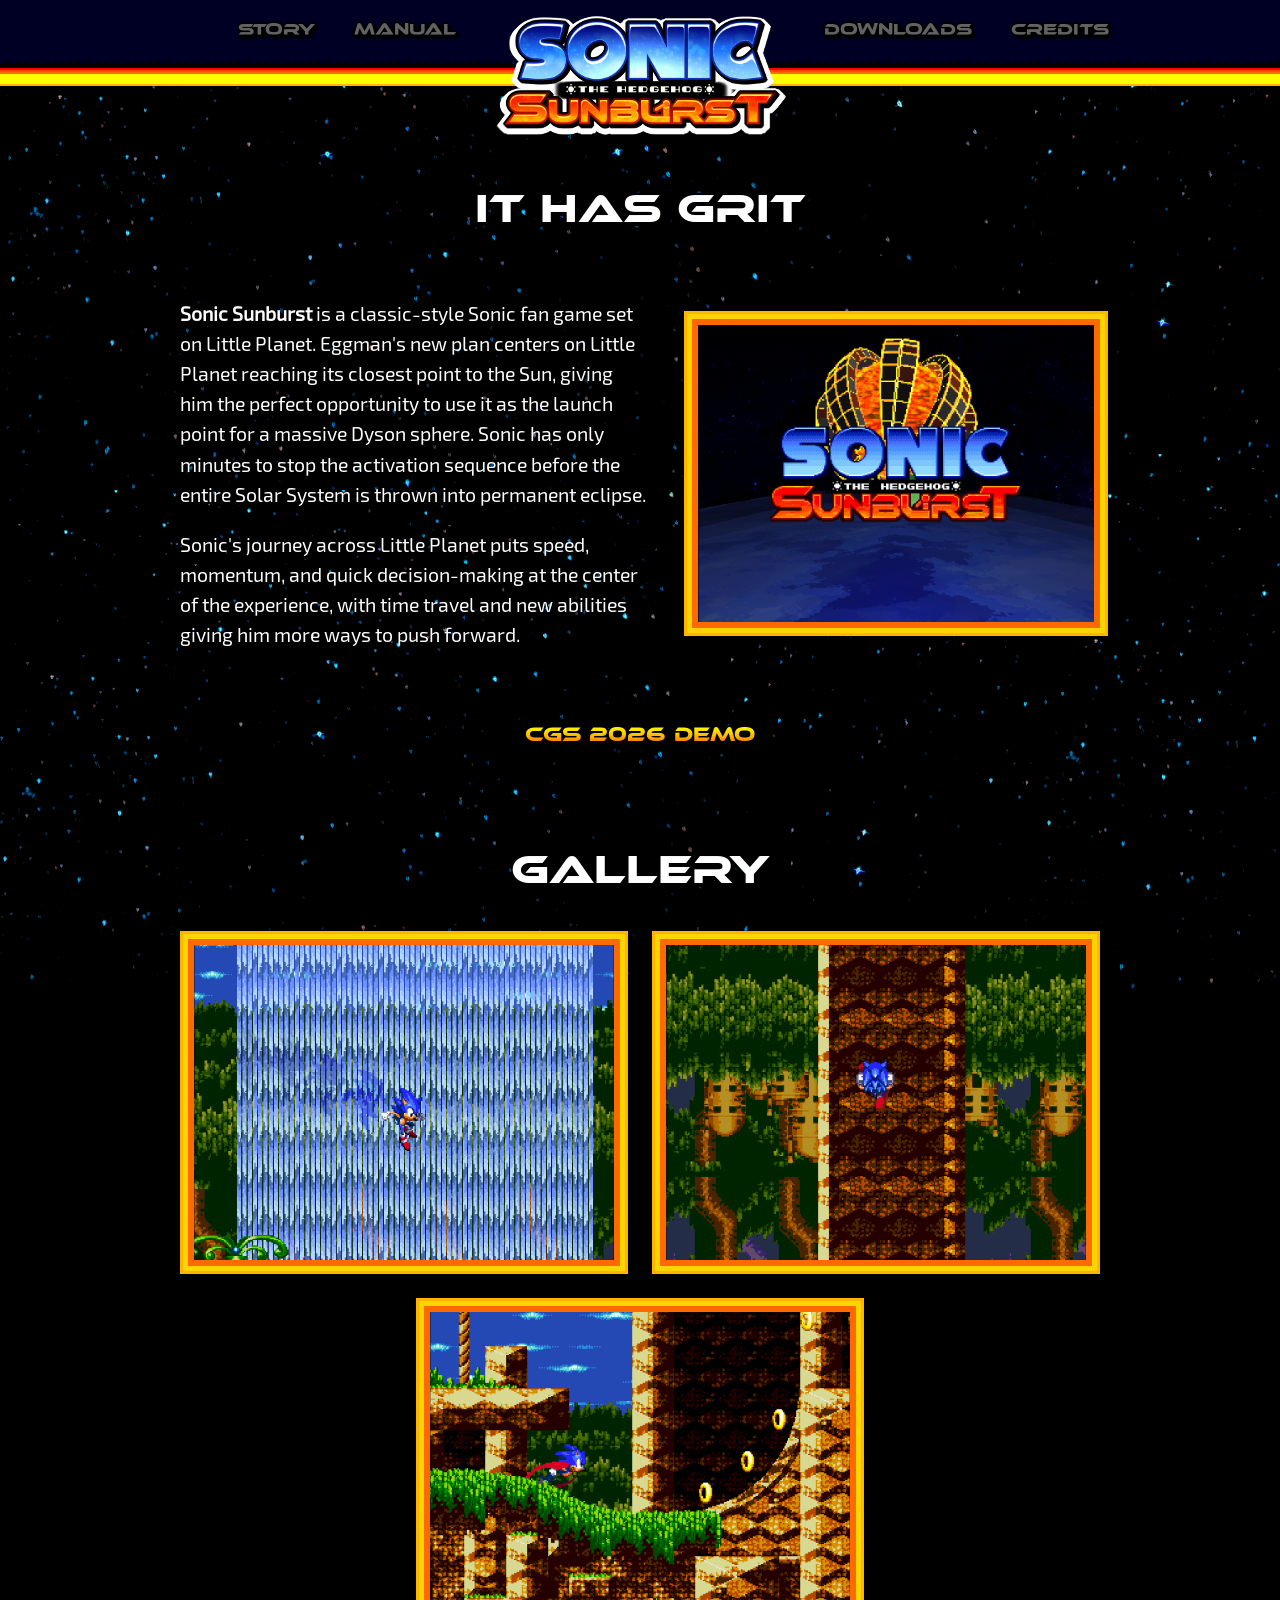
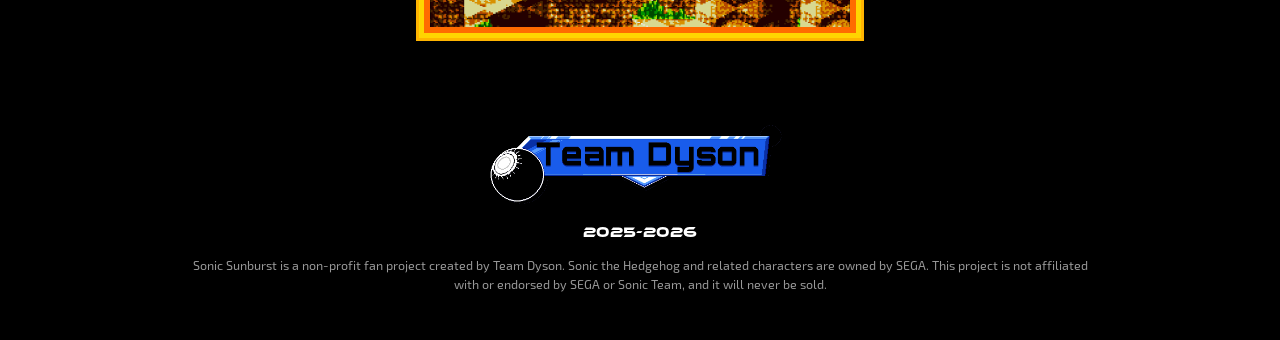
<file: index.html>
<!DOCTYPE html>
<html lang="en">
<head>
    <meta charset="UTF-8">
    <meta name="viewport" content="width=device-width, initial-scale=1.0">

    <title>SONIC SUNBURST</title>

    <link rel="icon" href="favicon.ico">
    <link rel="stylesheet" href="css/home.css">
</head>

<body>
<nav class="site-nav">
    <div class="nav-left">
        <a class="ui-font" href="about.html">Story</a>
        <a class="ui-font" href="manual.html">Manual</a>
    </div>

    <a id="logo-link" href="index.html">
        <img src="assets/sb_logo.png" alt="SONIC SUNBURST" id="navbar-logo">
    </a>

    <div class="nav-right">
        <a class="ui-font" href="download.html">Downloads</a>
        <a class="ui-font" href="credits.html">Credits</a>
    </div>
</nav>

<main>
    <section>
        <h1>IT HAS GRIT</h1>

        <div class="introduction-block">
            <div class="intro-copy">
                <p>
                    <strong>Sonic Sunburst</strong> is a classic-style Sonic fan game set on Little Planet.
                    Eggman's new plan centers on Little Planet reaching its closest point to the Sun,
                    giving him the perfect opportunity to use it as the launch point for a massive Dyson sphere.
                    Sonic has only minutes to stop the activation sequence before the entire Solar System is thrown
                    into permanent eclipse.
                </p>

                <p>
                    Sonic's journey across Little Planet puts speed, momentum, and quick decision-making at the center
                    of the experience, with time travel and new abilities giving him more ways to push forward.
                </p>
            </div>

            <img class="border" src="images/title.png" alt="Sonic Sunburst title screen">
        </div>

        <div class="download-link">
            <a class="ui-font" href="download.html">CGS 2026 Demo</a>
        </div>
    </section>

    <section>
        <h1>GALLERY</h1>

        <div class="gallery">
            <img class="border" src="images/final1.png" alt="Sonic Sunburst screenshot 1">
            <img class="border" src="images/final2.png" alt="Sonic Sunburst screenshot 2">
            <img class="border" src="images/final3.png" alt="Sonic Sunburst screenshot 3">
        </div>
    </section>
</main>

<footer>
    <img
        class="team-dyson-logo"
        src="assets/dyson_logo.png"
        alt="Team Dyson"
        onerror="this.style.display='none'; this.nextElementSibling.style.display='block';"
    >
    <div class="team-dyson-name">TEAM DYSON</div>

    <p class="footer-years">2025-2026</p>

    <p class="footer-disclaimer">
        Sonic Sunburst is a non-profit fan project created by Team Dyson. Sonic the Hedgehog and related characters are owned by SEGA. This project is not affiliated with or endorsed by SEGA or Sonic Team, and it will never be sold.
    </p>
</footer>
</body>
</html>
</file>
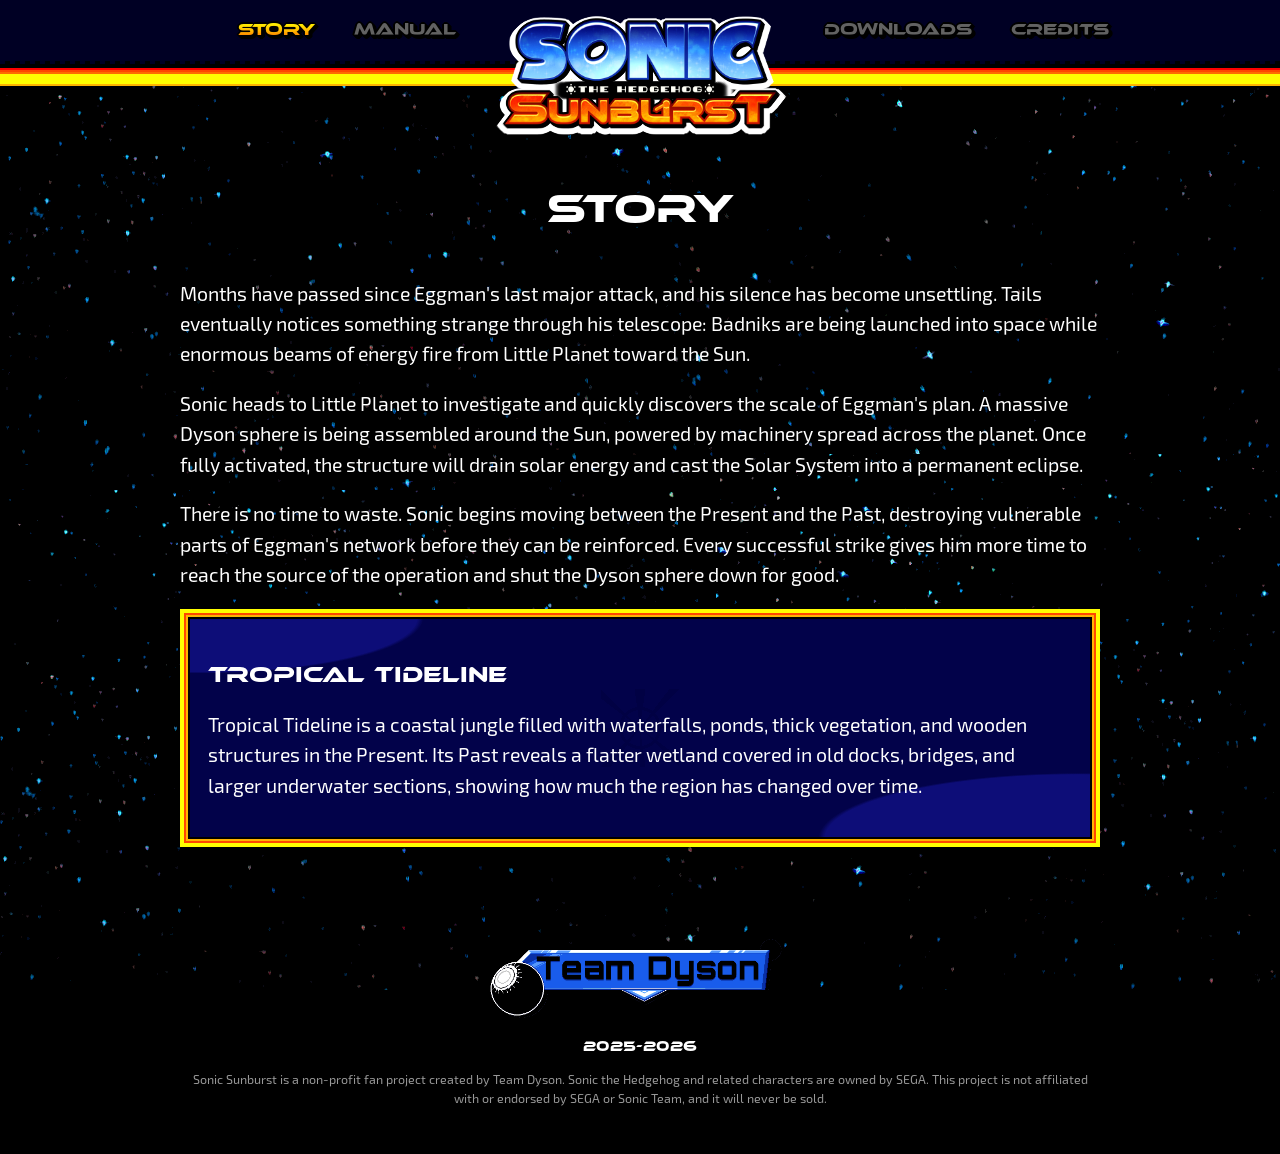
<file: about.html>
<!DOCTYPE html>
<html lang="en">
<head>
    <meta charset="UTF-8">
    <meta name="viewport" content="width=device-width, initial-scale=1.0">

    <title>SONIC SUNBURST - STORY</title>

    <link rel="icon" href="favicon.ico">
    <link rel="stylesheet" href="css/home.css">
</head>

<body>
<nav class="site-nav">
    <div class="nav-left">
        <a class="ui-font nav-active" href="about.html">Story</a>
        <a class="ui-font" href="manual.html">Manual</a>
    </div>

    <a id="logo-link" href="index.html">
        <img src="assets/sb_logo.png" alt="SONIC SUNBURST" id="navbar-logo">
    </a>

    <div class="nav-right">
        <a class="ui-font" href="download.html">Downloads</a>
        <a class="ui-font" href="credits.html">Credits</a>
    </div>
</nav>

<main>
    <section>
        <h1>STORY</h1>

        <p>
            Months have passed since Eggman's last major attack, and his silence has become unsettling.
            Tails eventually notices something strange through his telescope: Badniks are being launched
            into space while enormous beams of energy fire from Little Planet toward the Sun.
        </p>

        <p>
            Sonic heads to Little Planet to investigate and quickly discovers the scale of Eggman's plan.
            A massive Dyson sphere is being assembled around the Sun, powered by machinery spread across
            the planet. Once fully activated, the structure will drain solar energy and cast the Solar
            System into a permanent eclipse.
        </p>

        <p>
            There is no time to waste. Sonic begins moving between the Present and the Past, destroying
            vulnerable parts of Eggman's network before they can be reinforced. Every successful strike
            gives him more time to reach the source of the operation and shut the Dyson sphere down for good.
        </p>

        <div class="sunburst-panel">
            <h2>TROPICAL TIDELINE</h2>
            <p>
                Tropical Tideline is a coastal jungle filled with waterfalls, ponds, thick vegetation,
                and wooden structures in the Present. Its Past reveals a flatter wetland covered in old
                docks, bridges, and larger underwater sections, showing how much the region has changed over time.
            </p>
        </div>
    </section>
</main>

<footer>
    <img
        class="team-dyson-logo"
        src="assets/dyson_logo.png"
        alt="Team Dyson"
        onerror="this.style.display='none'; this.nextElementSibling.style.display='block';"
    >
    <div class="team-dyson-name">TEAM DYSON</div>

    <p class="footer-years">2025-2026</p>

    <p class="footer-disclaimer">
        Sonic Sunburst is a non-profit fan project created by Team Dyson. Sonic the Hedgehog and related characters are owned by SEGA. This project is not affiliated with or endorsed by SEGA or Sonic Team, and it will never be sold.
    </p>
</footer>
</body>
</html>
</file>
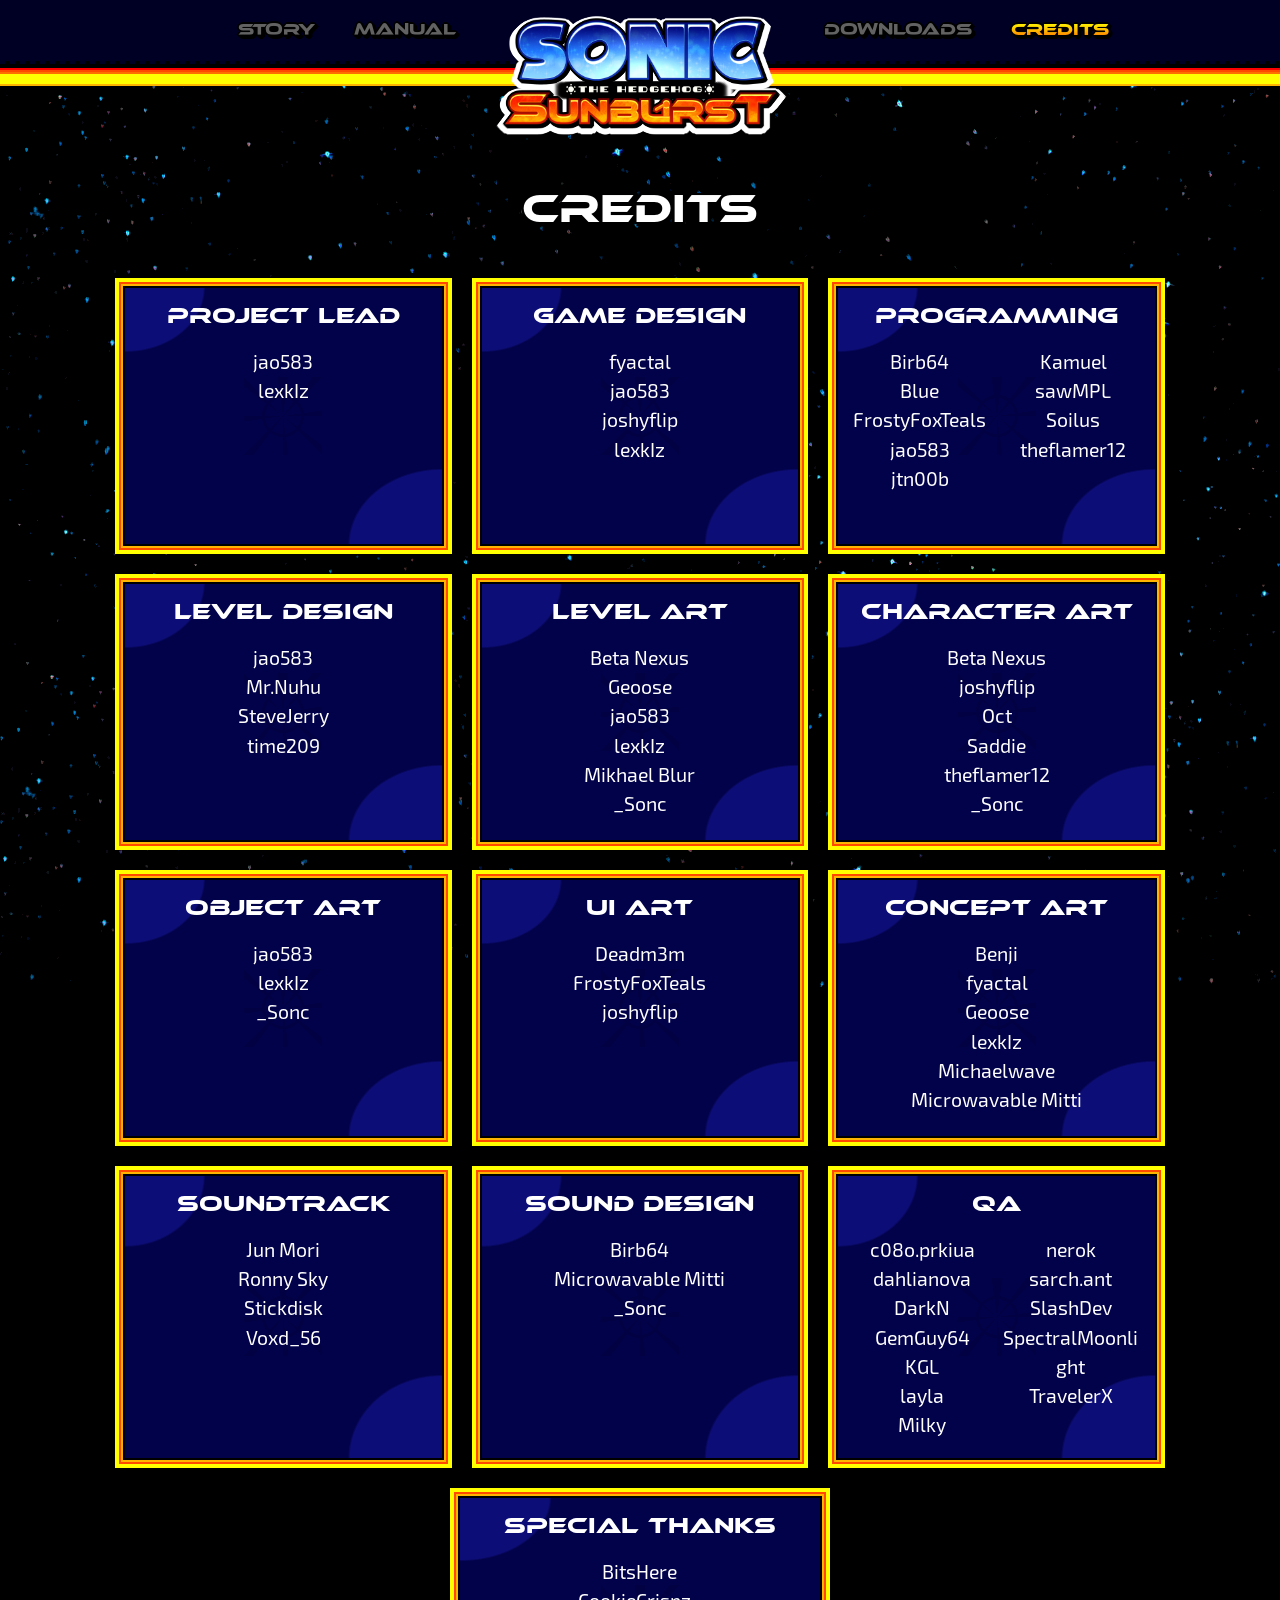
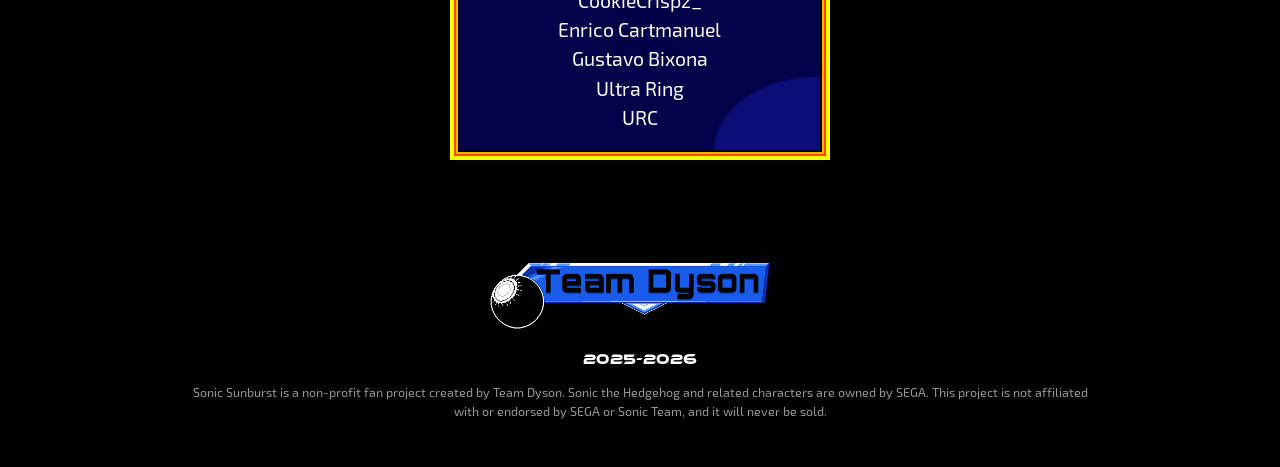
<file: credits.html>
<!DOCTYPE html>
<html lang="en">
<head>
    <meta charset="UTF-8">
    <meta name="viewport" content="width=device-width, initial-scale=1.0">

    <title>SONIC SUNBURST - CREDITS</title>

    <link rel="icon" href="favicon.ico">
    <link rel="stylesheet" href="css/home.css">
</head>

<body>
<nav class="site-nav">
    <div class="nav-left">
        <a class="ui-font" href="about.html">Story</a>
        <a class="ui-font" href="manual.html">Manual</a>
    </div>

    <a id="logo-link" href="index.html">
        <img src="assets/sb_logo.png" alt="SONIC SUNBURST" id="navbar-logo">
    </a>

    <div class="nav-right">
        <a class="ui-font" href="download.html">Downloads</a>
        <a class="ui-font nav-active" href="credits.html">Credits</a>
    </div>
</nav>

<main>
    <section class="credits-section">
        <h1>CREDITS</h1>

        <div class="credit-groups">
            <div class="sunburst-panel credit-group"><h2>PROJECT LEAD</h2><p>jao583<br>lexkIz</p></div>
            <div class="sunburst-panel credit-group"><h2>GAME DESIGN</h2><p>fyactal<br>jao583<br>joshyflip<br>lexkIz</p></div>
            <div class="sunburst-panel credit-group credit-group-long"><h2>PROGRAMMING</h2><p>Birb64<br>Blue<br>FrostyFoxTeals<br>jao583<br>jtn00b<br>Kamuel<br>sawMPL<br>Soilus<br>theflamer12</p></div>
            <div class="sunburst-panel credit-group"><h2>LEVEL DESIGN</h2><p>jao583<br>Mr.Nuhu<br>SteveJerry<br>time209</p></div>
            <div class="sunburst-panel credit-group"><h2>LEVEL ART</h2><p>Beta Nexus<br>Geoose<br>jao583<br>lexkIz<br>Mikhael Blur<br>_Sonc</p></div>
            <div class="sunburst-panel credit-group"><h2>CHARACTER ART</h2><p>Beta Nexus<br>joshyflip<br>Oct<br>Saddie<br>theflamer12<br>_Sonc</p></div>
            <div class="sunburst-panel credit-group"><h2>OBJECT ART</h2><p>jao583<br>lexkIz<br>_Sonc</p></div>
            <div class="sunburst-panel credit-group"><h2>UI ART</h2><p>Deadm3m<br>FrostyFoxTeals<br>joshyflip</p></div>
            <div class="sunburst-panel credit-group"><h2>CONCEPT ART</h2><p>Benji<br>fyactal<br>Geoose<br>lexkIz<br>Michaelwave<br>Microwavable Mitti</p></div>
            <div class="sunburst-panel credit-group"><h2>SOUNDTRACK</h2><p>Jun Mori<br>Ronny Sky<br>Stickdisk<br>Voxd_56</p></div>
            <div class="sunburst-panel credit-group"><h2>SOUND DESIGN</h2><p>Birb64<br>Microwavable Mitti<br>_Sonc</p></div>
            <div class="sunburst-panel credit-group credit-group-long credit-group-qa"><h2>QA</h2><p>c08o.prkiua<br>dahlianova<br>DarkN<br>GemGuy64<br>KGL<br>layla<br>Milky<br>nerok<br>sarch.ant<br>SlashDev<br>SpectralMoonlight<br>TravelerX</p></div>
            <div class="sunburst-panel credit-group"><h2>SPECIAL THANKS</h2><p>BitsHere<br>CookieCrispz_<br>Enrico Cartmanuel<br>Gustavo Bixona<br>Ultra Ring<br>URC</p></div>
        </div>
    </section>
</main>

<footer>
    <img
        class="team-dyson-logo"
        src="assets/dyson_logo.png"
        alt="Team Dyson"
        onerror="this.style.display='none'; this.nextElementSibling.style.display='block';"
    >
    <div class="team-dyson-name">TEAM DYSON</div>

    <p class="footer-years">2025-2026</p>

    <p class="footer-disclaimer">
        Sonic Sunburst is a non-profit fan project created by Team Dyson. Sonic the Hedgehog and related characters are owned by SEGA. This project is not affiliated with or endorsed by SEGA or Sonic Team, and it will never be sold.
    </p>
</footer>
</body>
</html>
</file>
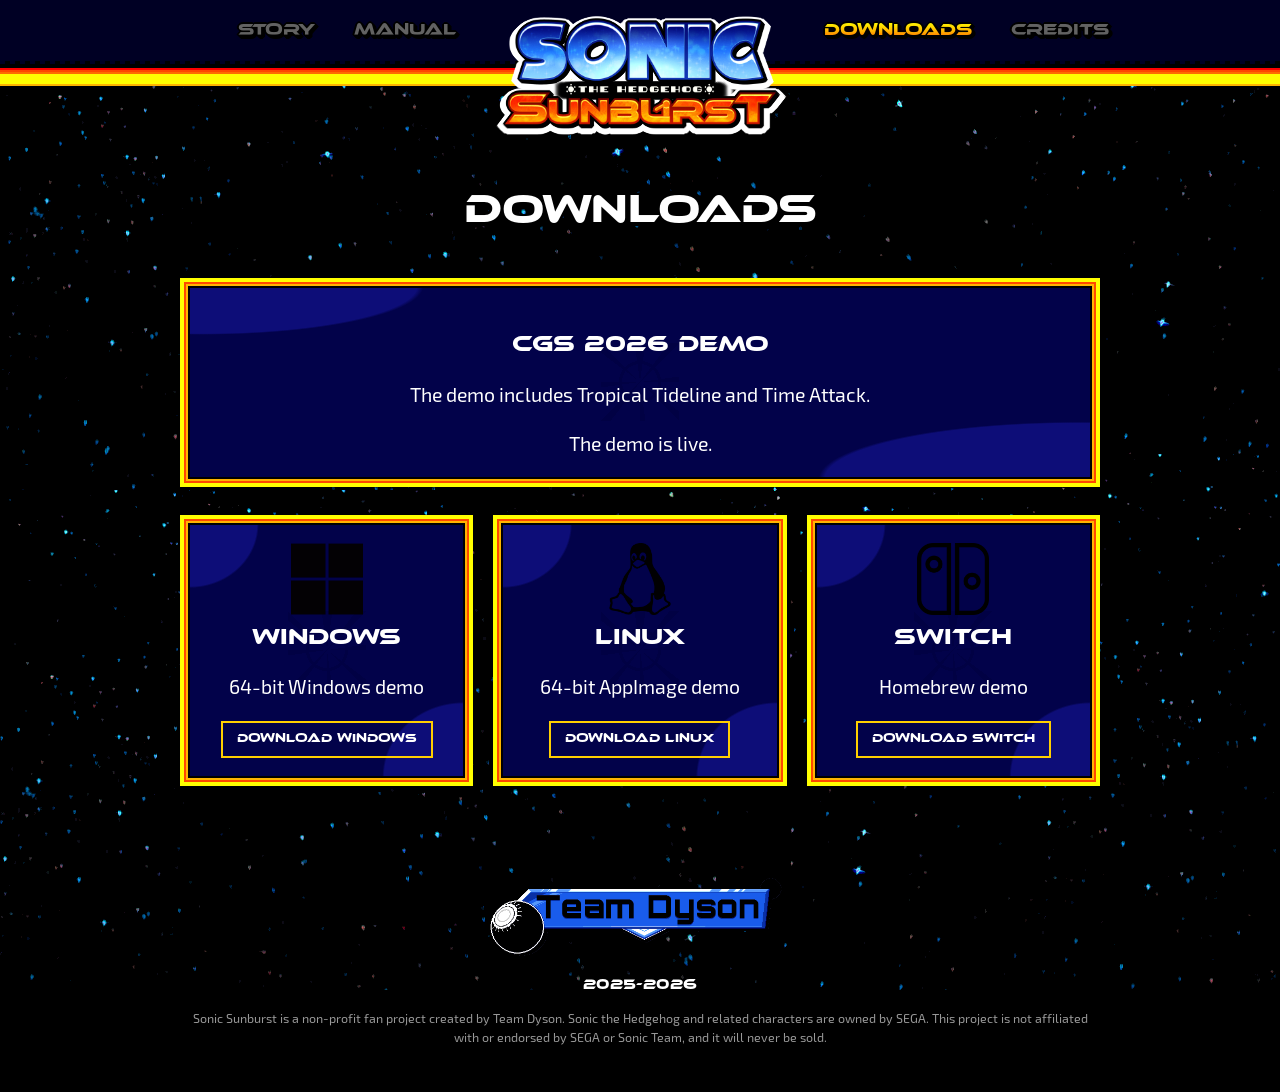
<file: download.html>
<!DOCTYPE html>
<html lang="en">
<head>
    <meta charset="UTF-8">
    <meta name="viewport" content="width=device-width, initial-scale=1.0">

    <title>SONIC SUNBURST - DOWNLOADS</title>

    <link rel="icon" href="favicon.ico">
    <link rel="stylesheet" href="css/home.css">
</head>

<body>
<nav class="site-nav">
    <div class="nav-left">
        <a class="ui-font" href="about.html">Story</a>
        <a class="ui-font" href="manual.html">Manual</a>
    </div>

    <a id="logo-link" href="index.html">
        <img src="assets/sb_logo.png" alt="SONIC SUNBURST" id="navbar-logo">
    </a>

    <div class="nav-right">
        <a class="ui-font nav-active" href="download.html">Downloads</a>
        <a class="ui-font" href="credits.html">Credits</a>
    </div>
</nav>

<main>
    <section>
        <h1>DOWNLOADS</h1>

        <div class="sunburst-panel download-intro">
            <h2>CGS 2026 DEMO</h2>
            <p>The demo includes Tropical Tideline and Time Attack.</p>
            <div id="release-countdown" class="release-countdown" role="status" aria-live="off">
                <span class="countdown-label">Downloads unlock in</span>
                <strong id="countdown-value">--d --:--:--</strong>
            </div>
            <p id="release-status" class="release-status" aria-live="polite">Releases November 1, 2026 at 17:00 UTC.</p>
        </div>

        <div id="download-grid" class="download-grid" hidden>
            <article class="sunburst-panel download-card">
                <img src="assets/windows-8.png" alt="" aria-hidden="true">
                <h2>WINDOWS</h2>
                <p>64-bit Windows demo</p>
                <a href="https://github.com/SonicSunburst/SonicSunburst.github.io/releases/download/v1.0.3/SonicSunburst_CGS2026-Windows.zip" target="_blank" rel="noopener noreferrer">Download Windows</a>
            </article>
            <article class="sunburst-panel download-card">
                <img src="assets/linux-platform.png" alt="" aria-hidden="true">
                <h2>LINUX</h2>
                <p>64-bit AppImage demo</p>
                <a href="https://drive.google.com/file/d/1Us8b1_zV9E6LtDwqiz7VIXt0rBoPwrBd/view?usp=sharing" target="_blank" rel="noopener noreferrer">Download Linux</a>
            </article>
            <article class="sunburst-panel download-card">
                <img src="assets/nintendo-switch.png" alt="" aria-hidden="true">
                <h2>SWITCH</h2>
                <p>Homebrew demo</p>
                <a href="https://drive.google.com/file/d/1OJp87hIBV3zWG8FoC2lzKE4LyBptSvze/view?usp=drive_link" target="_blank" rel="noopener noreferrer">Download Switch</a>
            </article>
        </div>
    </section>
</main>

<footer>
    <img
        class="team-dyson-logo"
        src="assets/dyson_logo.png"
        alt="Team Dyson"
        onerror="this.style.display='none'; this.nextElementSibling.style.display='block';"
    >
    <div class="team-dyson-name">TEAM DYSON</div>

    <p class="footer-years">2025-2026</p>

    <p class="footer-disclaimer">
        Sonic Sunburst is a non-profit fan project created by Team Dyson. Sonic the Hedgehog and related characters are owned by SEGA. This project is not affiliated with or endorsed by SEGA or Sonic Team, and it will never be sold.
    </p>
</footer>
<script>
(() => {
    const releaseAt = 0;
    const countdown = document.getElementById("release-countdown");
    const value = document.getElementById("countdown-value");
    const status = document.getElementById("release-status");
    const downloads = document.getElementById("download-grid");

    function update() {
        const remaining = Math.max(0, Math.ceil((releaseAt - Date.now()) / 1000));
        const days = Math.floor(remaining / 86400);
        const hours = Math.floor((remaining % 86400) / 3600);
        const minutes = Math.floor((remaining % 3600) / 60);
        const seconds = remaining % 60;
        value.textContent = `${days}d ${String(hours).padStart(2, "0")}:${String(minutes).padStart(2, "0")}:${String(seconds).padStart(2, "0")}`;
        if (remaining > 0) return;
        countdown.hidden = true;
        downloads.hidden = false;
        status.textContent = "The demo is live.";
        clearInterval(interval);
    }

    const interval = setInterval(update, 250);
    update();
})();
</script>
</body>
</html>
</file>
<file: css/home.css>
/* Fonts */

@font-face {
    font-family: "Exo 2";
    src: url("../fonts/exo2.otf") format("opentype");
    font-weight: normal;
    font-style: normal;
}

@font-face {
    font-family: "Ethnocentric";
    src: url("../fonts/ethnocentric.otf") format("opentype");
    font-weight: normal;
    font-style: normal;
}


/* Site values */

:root {
    --nav-main-height: 64px;
    --nav-trim-height: 22px;
    --nav-height: calc(var(--nav-main-height) + var(--nav-trim-height));

    --nav-bg: #000024;
    --nav-logo-width: 280px;
    --nav-logo-offset: 40px;
    --nav-text-size: 1.05em;
    --nav-gap: 15px;
    --nav-logo-gap: 32px;

    --page-side-padding: max(180px, 14vw);

    --fire-gradient: linear-gradient(
        to bottom,
        #ffffff 0%,
        #ffff00 22%,
        #ffb400 48%,
        #ff5400 73%,
        #ff0000 100%
    );
}

html {
    background: black;
}

body {
    min-height: 100vh;
    margin: 0;

    background-color: black;
    background-image: url("../assets/bg_logo.png");
    background-repeat: no-repeat;
    background-position: center;
    background-attachment: fixed;
}

/* Navigation */

.site-nav {
    width: 100%;
    height: var(--nav-height);
    position: relative;
    z-index: 9999;

    display: grid;
    grid-template-columns: 1fr auto 1fr;
    align-items: center;

    box-sizing: border-box;
    padding: 0 30px var(--nav-trim-height);

    background: var(--nav-bg);
    overflow: visible;
}

.site-nav::before {
    content: "";
    position: absolute;
    left: 0;
    right: 0;
    bottom: var(--nav-trim-height);
    height: 3px;

    background: repeating-linear-gradient(
        to right,
        #000024 0 5px,
        #000 5px 10px
    );
}

.site-nav::after {
    content: "";
    position: absolute;
    left: 0;
    right: 0;
    bottom: 0;
    height: var(--nav-trim-height);

    background: linear-gradient(
        to bottom,
        #000 0 18%,
        #ff0000 18% 27%,
        #ff4800 27% 36%,
        #ff6c00 36% 45%,
        #ffff00 45% 91%,
        #ffb400 91% 100%
    );
}

.nav-left,
.nav-right {
    display: flex;
    align-items: center;
    gap: var(--nav-gap);

    position: relative;
    z-index: 2;
}

.nav-left {
    justify-content: flex-end;
}

.nav-right {
    justify-content: flex-start;
}


/*
 * The logo is intentionally taller than the bar and hangs below it.
 * The grid keeps the logo centered even when the menu labels differ in width.
 */
#logo-link {
    height: var(--nav-main-height);
    display: flex;
    align-items: center;
    justify-content: center;

    margin: 0 var(--nav-logo-gap);
    position: relative;
    z-index: 2;
    overflow: visible;
}

#navbar-logo {
    width: var(--nav-logo-width);
    height: auto;
    display: block;

    transform: translateY(var(--nav-logo-offset));

    /* Permanent outline. */
    filter:
        drop-shadow(-1px -1px 0 black)
        drop-shadow(1px -1px 0 black)
        drop-shadow(-1px 1px 0 black)
        drop-shadow(1px 1px 0 black)
        drop-shadow(2px 2px 0 black)
        drop-shadow(-3px -1px 0 white)
        drop-shadow(3px -1px 0 white)
        drop-shadow(-3px 3px 0 white)
        drop-shadow(3px 3px 0 white);
}

#navbar-logo:hover {
    transform: translateY(calc(var(--nav-logo-offset) + 5px));
}


/* Navigation text */

.ui-font {
    padding: 10px 12px;

    font-family: "Ethnocentric", sans-serif;
    font-size: var(--nav-text-size);
    line-height: 1;
    text-decoration: none;

    color: transparent !important;
    background-clip: text;
    -webkit-background-clip: text;

    background-image: linear-gradient(
        to bottom,
        #626262 0%,
        #626262 55%,
        #383838 55%,
        #383838 100%
    );

    filter:
        drop-shadow(-1px -1px 0 black)
        drop-shadow(1px -1px 0 black)
        drop-shadow(-1px 1px 0 black)
        drop-shadow(1px 1px 0 black)
        drop-shadow(2px 2px 0 black);
}

.site-nav .ui-font:hover {
    transform: translateY(5px);
}

.ui-font:hover,
.ui-font.nav-active,
.download-link a {
    background-image: var(--fire-gradient);
    cursor: pointer;
}


/* Main content */

section {
    padding: 0 var(--page-side-padding);
    margin: 105px 0 90px;
}

h1,
h2 {
    font-family: "Ethnocentric", sans-serif;
    color: white;
}

h1 {
    margin-bottom: 42px;

    font-size: 2.5em;
    font-weight: normal;
    text-align: center;

    text-shadow:
        -2px -2px 0 black,
        2px -2px 0 black,
        -2px 2px 0 black,
        2px 2px 0 black,
        0 4px 0 black;
}

h2 {
    margin: 28px 0 10px;
    font-size: 1.4em;
    font-weight: normal;
}

p,
li {
    font-family: "Exo 2", sans-serif;
    font-size: 1.22em;
    line-height: 1.55;
    color: white;
}


/* Reusable blue Sunburst box
 *
 * Any element can use class="sunburst-panel".
 */
.sunburst-panel {
    position: relative;
    overflow: hidden;
    isolation: isolate;

    padding: 24px;

    background:
        radial-gradient(ellipse at 2% 2%, #0d0d78 0 17%, transparent 17.5%),
        radial-gradient(ellipse at 98% 98%, #0d0d78 0 20%, transparent 20.5%),
        #02024a;

    border: 4px solid #ffff00;

    box-shadow:
        inset 0 0 0 2px #ff4800,
        inset 0 0 0 4px #ffb400,
        inset 0 0 0 6px black;
}

/* Faint sun mark from the reference panel. */
.sunburst-panel::before {
    content: "";
    position: absolute;
    left: 50%;
    top: 50%;
    z-index: 0;

    width: 78px;
    height: 78px;

    transform: translate(-50%, -50%);
    opacity: 0.24;
    pointer-events: none;

    background:
        radial-gradient(circle, transparent 0 18px, #000032 18px 21px, transparent 21px),
        conic-gradient(
            from 0deg,
            #000032 0 8deg,
            transparent 8deg 37deg,
            #000032 37deg 45deg,
            transparent 45deg 82deg,
            #000032 82deg 90deg,
            transparent 90deg 127deg,
            #000032 127deg 135deg,
            transparent 135deg 172deg,
            #000032 172deg 180deg,
            transparent 180deg 217deg,
            #000032 217deg 225deg,
            transparent 225deg 262deg,
            #000032 262deg 270deg,
            transparent 270deg 307deg,
            #000032 307deg 315deg,
            transparent 315deg 352deg,
            #000032 352deg 360deg
        );
}

.sunburst-panel > * {
    position: relative;
    z-index: 1;
}

.download-intro {
    text-align: center;
}

.release-countdown {
    display: grid;
    gap: 8px;
    margin: 24px 0;
    font-family: "Ethnocentric", sans-serif;
    color: #fff;
}

.release-countdown strong {
    font-size: clamp(2.5rem, 8vw, 5rem);
    color: transparent;
    background-image: var(--fire-gradient);
    background-clip: text;
    -webkit-background-clip: text;
    font-variant-numeric: tabular-nums;
    filter:
        drop-shadow(-1px -1px 0 black)
        drop-shadow(1px -1px 0 black)
        drop-shadow(-1px 1px 0 black)
        drop-shadow(1px 1px 0 black)
        drop-shadow(2px 2px 0 black);
}

.release-status {
    margin-bottom: 0;
}

.download-grid {
    display: grid;
    grid-template-columns: repeat(3, minmax(0, 1fr));
    gap: 20px;
    margin-top: 28px;
}

.download-grid[hidden],
.release-countdown[hidden] {
    display: none;
}

.download-card {
    text-align: center;
}

.download-card img {
    display: block;
    width: 72px;
    height: 72px;
    object-fit: contain;
    margin: 0 auto 12px;
}

.download-card h2 {
    margin: 0;
}

.download-card a {
    display: inline-block;
    padding: 10px 14px;
    border: 2px solid #ffcf00;
    color: #fff;
    font-family: "Ethnocentric", sans-serif;
    font-size: 0.75rem;
    text-decoration: none;
}

.download-card a:hover,
.download-card a:focus-visible {
    background: #b23a00;
}


/* Screenshot / video feature box */

.media-panel {
    display: grid;
    grid-template-columns: minmax(270px, 0.95fr) minmax(300px, 1.05fr);
    gap: 30px;
    align-items: center;

    margin: 34px 0;
}

.media-panel.reverse .media-frame {
    order: 2;
}

.media-frame {
    width: 100%;
    aspect-ratio: 4 / 3;
    overflow: hidden;

    display: flex;
    align-items: center;
    justify-content: center;

    box-sizing: border-box;

    background: #000020;
    border: 2px solid #ffb400;

    box-shadow:
        0 0 0 2px black,
        0 0 0 4px #ff4800;
}

.media-frame img,
.media-frame video {
    width: 100%;
    height: 100%;
    display: block;
    object-fit: contain;
}

.media-placeholder {
    padding: 20px;

    font-family: "Exo 2", sans-serif;
    font-size: 0.9em;
    line-height: 1.4;
    text-align: center;

    color: #9a9ac1;
}

.media-copy h2 {
    margin-top: 0;
}


/* Home */

.introduction-block {
    display: flex;
    flex-wrap: wrap;
    align-items: center;
    gap: 42px;
}

.introduction-block .intro-copy {
    flex: 1 1 48%;
}

.introduction-block img {
    flex: 1 1 40%;
    width: 100%;
    min-width: 300px;
}

.download-link {
    width: fit-content;
    margin: 55px auto;
    font-size: 120%;
}

.download-link:hover {
    transform: scale(1.05);
}

.gallery {
    display: flex;
    flex-wrap: wrap;
    justify-content: center;
    align-items: center;

    gap: 40px;
}

.gallery img {
    width: min(420px, 100%);
}

.border {
    position: relative;

    border: 6px solid #ff6a00;
    outline: 5px solid #ffd400;

    box-shadow:
        inset 0 0 0 2px #000,
        0 0 0 2px #000,
        0 0 0 8px #ffb400;
}

/* Credits */

.credit-groups {
    display: grid;
    grid-template-columns: repeat(3, minmax(0, 1fr));
    align-items: stretch;
    gap: 20px;
    max-width: 1220px;
    margin: 0 auto;
}

.credit-group {
    display: flex;
    flex-direction: column;
    min-width: 0;
    min-height: 220px;
    padding: 24px 18px;
    overflow-wrap: anywhere;
}

.credit-group:last-child {
    grid-column: 1 / -1;
    justify-self: center;
    width: 100%;
    max-width: 380px;
    box-sizing: border-box;
}

.credit-group h2 {
    margin: 0 0 14px;
    line-height: 1.2;
}

.credit-group p {
    margin: 0;
    line-height: 1.5;
}

.credit-group-long p {
    columns: 2;
    column-gap: 14px;
}

.credit-group-qa p {
    column-gap: 4px;
}

.credits-section {
    text-align: center;
}

@media (min-width: 1101px) {
    .credits-section {
        padding-left: max(110px, 9vw);
        padding-right: max(110px, 9vw);
    }
}


/* Footer */

footer {
    display: flex;
    flex-direction: column;
    align-items: center;

    margin: 90px auto 45px;
    padding: 0 max(45px, 12vw);

    text-align: center;
}

.team-dyson-logo {
    width: min(300px, 58vw);
    height: auto;
    margin-bottom: 14px;
}

.team-dyson-name {
    display: none;

    margin-bottom: 12px;

    font-family: "Ethnocentric", sans-serif;
    font-size: 1.45em;
    color: white;
}

.footer-years {
    margin: 0 0 12px;

    font-family: "Ethnocentric", sans-serif;
    font-size: 0.9em;
    color: white;
}

.footer-disclaimer {
    max-width: 900px;
    margin: 0;

    font-family: "Exo 2", sans-serif;
    font-size: 0.78em;
    line-height: 1.5;
    color: #999;
}


@media (max-width: 1250px) {
    .credit-groups {
        grid-template-columns: repeat(2, minmax(0, 1fr));
    }
}


/* Tablet */

@media (max-width: 1100px) {
    .credit-groups {
        grid-template-columns: repeat(2, minmax(0, 1fr));
    }

    :root {
        --nav-logo-width: 210px;
        --nav-logo-offset: 28px;
        --nav-logo-gap: 15px;
        --nav-text-size: 0.82em;
        --nav-gap: 6px;
        --page-side-padding: max(90px, 9vw);
    }

    .site-nav {
        padding-left: 15px;
        padding-right: 15px;
    }
}


/* Mobile */

@media (max-width: 800px) {
    :root {
        --nav-logo-width: 230px;
        --nav-logo-offset: 0px;
        --page-side-padding: 34px;
    }

    .site-nav {
        height: auto;
        grid-template-columns: 1fr;
        gap: 10px;

        padding: 15px 20px calc(15px + var(--nav-trim-height));
    }

    #logo-link {
        height: auto;
        grid-row: 1;
        margin: 0;
    }

    #navbar-logo {
        transform: none;
    }

    #navbar-logo:hover {
        transform: translateY(5px);
    }

    .nav-left,
    .nav-right {
        justify-content: center;
        flex-wrap: wrap;
    }

    .nav-left {
        grid-row: 2;
    }

    .nav-right {
        grid-row: 3;
    }

    .media-panel {
        grid-template-columns: 1fr;
    }

    .media-panel.reverse .media-frame {
        order: 0;
    }

    .credit-groups {
        grid-template-columns: 1fr;
    }

    .credit-group {
        min-height: 0;
    }

    .credit-group-long p {
        columns: 1;
    }

    .download-grid {
        grid-template-columns: 1fr;
    }
}


/* Motion */

@media (prefers-reduced-motion: no-preference) {
    body::before {
        animation: border-scrolling 2s linear infinite;
    }

    #navbar-logo,
    .ui-font,
    .download-link {
        transition: 0.1s ease-in-out;
    }

    @keyframes border-scrolling {
        from {
            background-position:
                right top,
                left top,
                right 48px top,
                left 48px top;
        }

        to {
            background-position:
                right 176px,
                left 176px,
                right 48px top 88px,
                left 48px top 88px;
        }
    }
}
</file>
